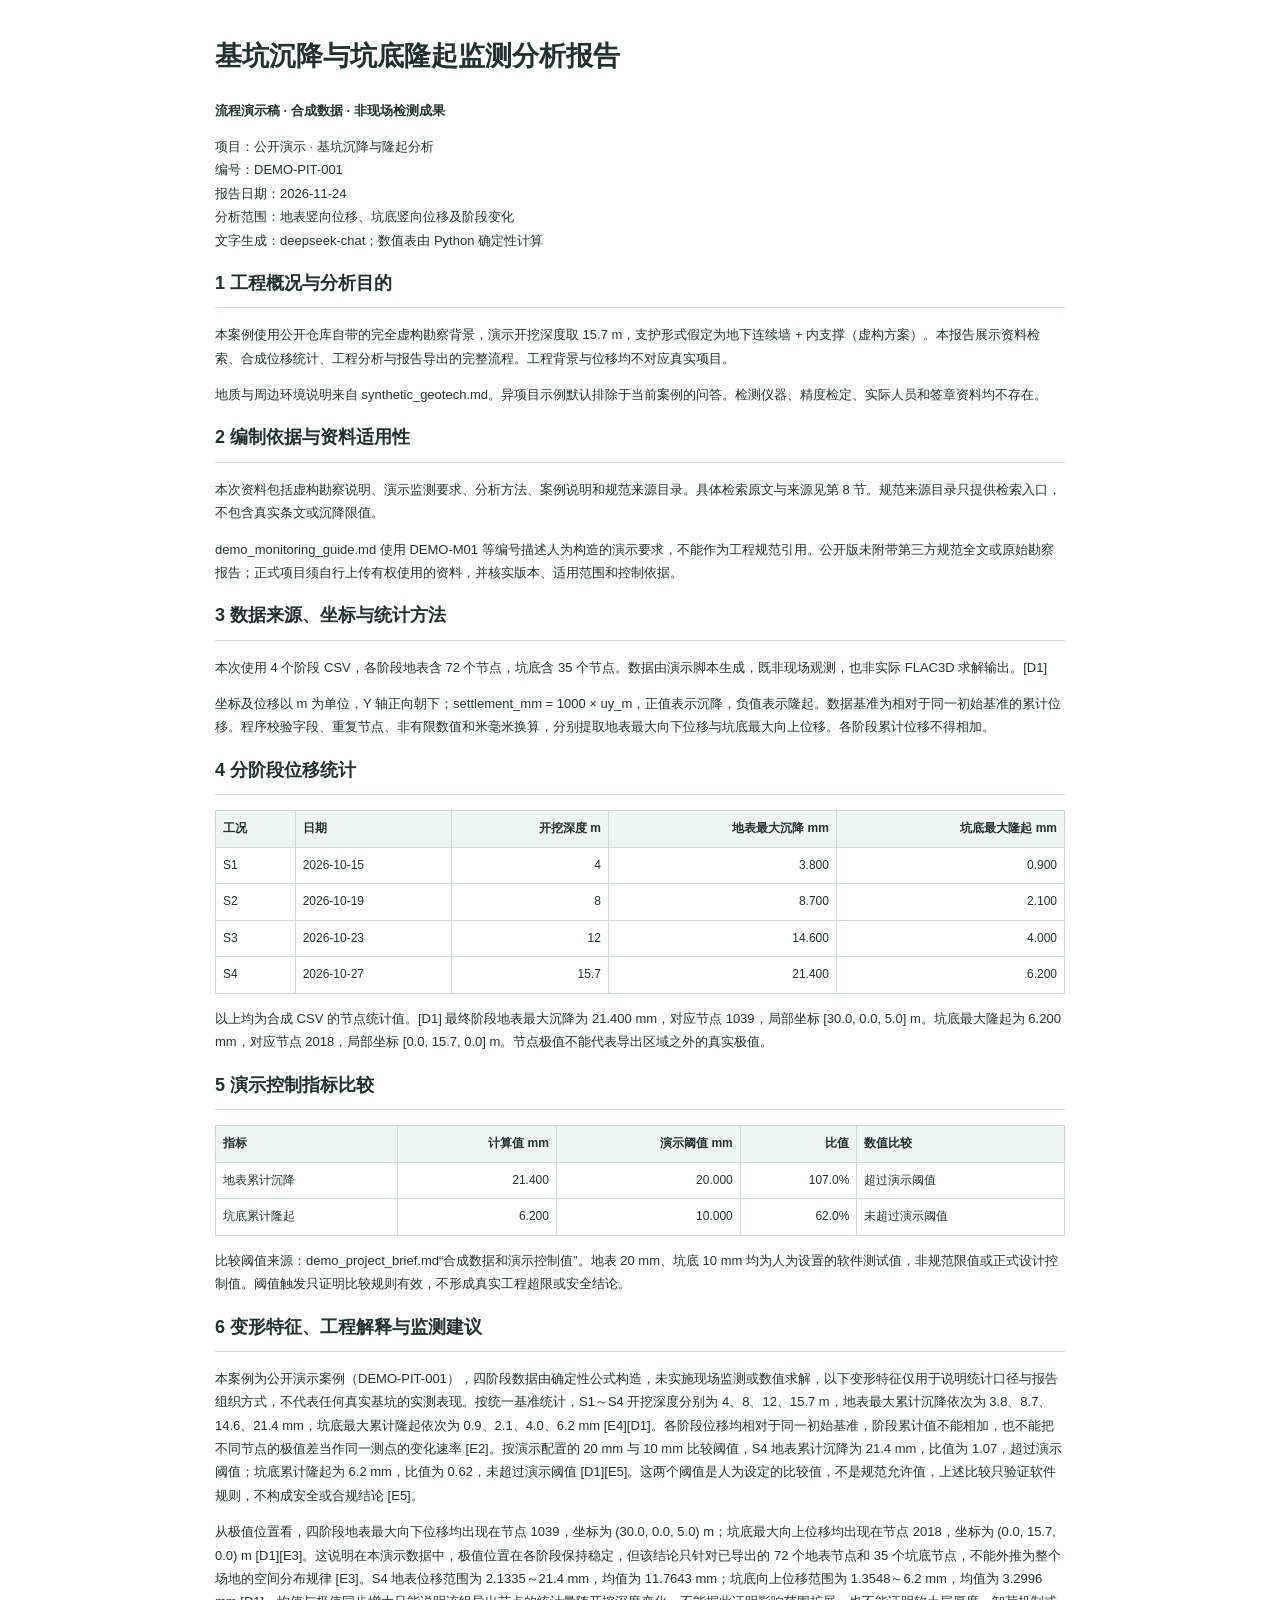
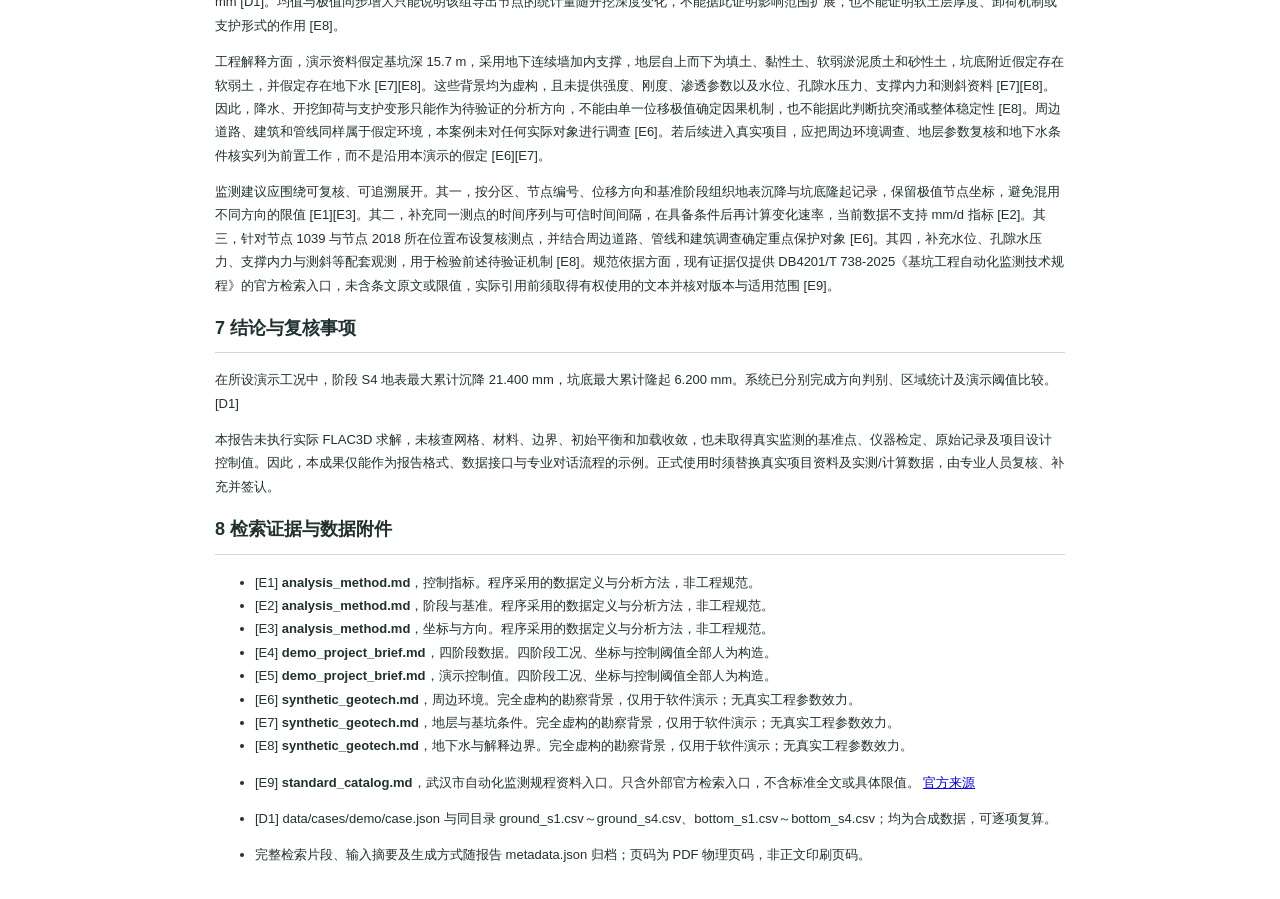
<file: examples/output/report.html>
<!doctype html><html lang="zh-CN"><meta charset="utf-8"><title>基坑工程分析报告</title>
    <style>@page{size:A4;margin:20mm}body{font-family:"Microsoft YaHei",sans-serif;color:#20312f;line-height:1.8;max-width:850px;margin:32px auto;padding:0 24px}h1{font-size:27px}h2{font-size:18px;border-bottom:1px solid #ccd9d5;padding-bottom:8px}table{width:100%;border-collapse:collapse;font-size:12px}th,td{border:1px solid #cdd9d6;padding:7px;text-align:left}th{background:#edf4f1}p,li{font-size:13px}code{overflow-wrap:anywhere}@media print{body{margin:0;padding:0}h2{break-after:avoid}tr{break-inside:avoid}}</style><h1>基坑沉降与坑底隆起监测分析报告</h1>
<p><strong>流程演示稿 · 合成数据 · 非现场检测成果</strong></p>
<p>项目：公开演示 · 基坑沉降与隆起分析<br />
编号：DEMO-PIT-001<br />
报告日期：2026-11-24<br />
分析范围：地表竖向位移、坑底竖向位移及阶段变化<br />
文字生成：deepseek-chat；数值表由 Python 确定性计算</p>
<h2>1 工程概况与分析目的</h2>
<p>本案例使用公开仓库自带的完全虚构勘察背景，演示开挖深度取 15.7 m，支护形式假定为地下连续墙 + 内支撑（虚构方案）。本报告展示资料检索、合成位移统计、工程分析与报告导出的完整流程。工程背景与位移均不对应真实项目。</p>
<p>地质与周边环境说明来自 synthetic_geotech.md。异项目示例默认排除于当前案例的问答。检测仪器、精度检定、实际人员和签章资料均不存在。</p>
<h2>2 编制依据与资料适用性</h2>
<p>本次资料包括虚构勘察说明、演示监测要求、分析方法、案例说明和规范来源目录。具体检索原文与来源见第 8 节。规范来源目录只提供检索入口，不包含真实条文或沉降限值。</p>
<p>demo_monitoring_guide.md 使用 DEMO-M01 等编号描述人为构造的演示要求，不能作为工程规范引用。公开版未附带第三方规范全文或原始勘察报告；正式项目须自行上传有权使用的资料，并核实版本、适用范围和控制依据。</p>
<h2>3 数据来源、坐标与统计方法</h2>
<p>本次使用 4 个阶段 CSV，各阶段地表含 72 个节点，坑底含 35 个节点。数据由演示脚本生成，既非现场观测，也非实际 FLAC3D 求解输出。[D1]</p>
<p>坐标及位移以 m 为单位，Y 轴正向朝下；settlement_mm = 1000 × uy_m，正值表示沉降，负值表示隆起。数据基准为相对于同一初始基准的累计位移。程序校验字段、重复节点、非有限数值和米毫米换算，分别提取地表最大向下位移与坑底最大向上位移。各阶段累计位移不得相加。</p>
<h2>4 分阶段位移统计</h2>
<table>
<thead>
<tr>
<th>工况</th>
<th>日期</th>
<th style="text-align: right;">开挖深度 m</th>
<th style="text-align: right;">地表最大沉降 mm</th>
<th style="text-align: right;">坑底最大隆起 mm</th>
</tr>
</thead>
<tbody>
<tr>
<td>S1</td>
<td>2026-10-15</td>
<td style="text-align: right;">4</td>
<td style="text-align: right;">3.800</td>
<td style="text-align: right;">0.900</td>
</tr>
<tr>
<td>S2</td>
<td>2026-10-19</td>
<td style="text-align: right;">8</td>
<td style="text-align: right;">8.700</td>
<td style="text-align: right;">2.100</td>
</tr>
<tr>
<td>S3</td>
<td>2026-10-23</td>
<td style="text-align: right;">12</td>
<td style="text-align: right;">14.600</td>
<td style="text-align: right;">4.000</td>
</tr>
<tr>
<td>S4</td>
<td>2026-10-27</td>
<td style="text-align: right;">15.7</td>
<td style="text-align: right;">21.400</td>
<td style="text-align: right;">6.200</td>
</tr>
</tbody>
</table>
<p>以上均为合成 CSV 的节点统计值。[D1] 最终阶段地表最大沉降为 21.400 mm，对应节点 1039，局部坐标 [30.0, 0.0, 5.0] m。坑底最大隆起为 6.200 mm，对应节点 2018，局部坐标 [0.0, 15.7, 0.0] m。节点极值不能代表导出区域之外的真实极值。</p>
<h2>5 演示控制指标比较</h2>
<table>
<thead>
<tr>
<th>指标</th>
<th style="text-align: right;">计算值 mm</th>
<th style="text-align: right;">演示阈值 mm</th>
<th style="text-align: right;">比值</th>
<th>数值比较</th>
</tr>
</thead>
<tbody>
<tr>
<td>地表累计沉降</td>
<td style="text-align: right;">21.400</td>
<td style="text-align: right;">20.000</td>
<td style="text-align: right;">107.0%</td>
<td>超过演示阈值</td>
</tr>
<tr>
<td>坑底累计隆起</td>
<td style="text-align: right;">6.200</td>
<td style="text-align: right;">10.000</td>
<td style="text-align: right;">62.0%</td>
<td>未超过演示阈值</td>
</tr>
</tbody>
</table>
<p>比较阈值来源：demo_project_brief.md“合成数据和演示控制值”。地表 20 mm、坑底 10 mm 均为人为设置的软件测试值，非规范限值或正式设计控制值。阈值触发只证明比较规则有效，不形成真实工程超限或安全结论。</p>
<h2>6 变形特征、工程解释与监测建议</h2>
<p>本案例为公开演示案例（DEMO-PIT-001），四阶段数据由确定性公式构造，未实施现场监测或数值求解，以下变形特征仅用于说明统计口径与报告组织方式，不代表任何真实基坑的实测表现。按统一基准统计，S1～S4 开挖深度分别为 4、8、12、15.7 m，地表最大累计沉降依次为 3.8、8.7、14.6、21.4 mm，坑底最大累计隆起依次为 0.9、2.1、4.0、6.2 mm [E4][D1]。各阶段位移均相对于同一初始基准，阶段累计值不能相加，也不能把不同节点的极值差当作同一测点的变化速率 [E2]。按演示配置的 20 mm 与 10 mm 比较阈值，S4 地表累计沉降为 21.4 mm，比值为 1.07，超过演示阈值；坑底累计隆起为 6.2 mm，比值为 0.62，未超过演示阈值 [D1][E5]。这两个阈值是人为设定的比较值，不是规范允许值，上述比较只验证软件规则，不构成安全或合规结论 [E5]。</p>
<p>从极值位置看，四阶段地表最大向下位移均出现在节点 1039，坐标为 (30.0, 0.0, 5.0) m；坑底最大向上位移均出现在节点 2018，坐标为 (0.0, 15.7, 0.0) m [D1][E3]。这说明在本演示数据中，极值位置在各阶段保持稳定，但该结论只针对已导出的 72 个地表节点和 35 个坑底节点，不能外推为整个场地的空间分布规律 [E3]。S4 地表位移范围为 2.1335～21.4 mm，均值为 11.7643 mm；坑底向上位移范围为 1.3548～6.2 mm，均值为 3.2996 mm [D1]。均值与极值同步增大只能说明该组导出节点的统计量随开挖深度变化，不能据此证明影响范围扩展，也不能证明软土层厚度、卸荷机制或支护形式的作用 [E8]。</p>
<p>工程解释方面，演示资料假定基坑深 15.7 m，采用地下连续墙加内支撑，地层自上而下为填土、黏性土、软弱淤泥质土和砂性土，坑底附近假定存在软弱土，并假定存在地下水 [E7][E8]。这些背景均为虚构，且未提供强度、刚度、渗透参数以及水位、孔隙水压力、支撑内力和测斜资料 [E7][E8]。因此，降水、开挖卸荷与支护变形只能作为待验证的分析方向，不能由单一位移极值确定因果机制，也不能据此判断抗突涌或整体稳定性 [E8]。周边道路、建筑和管线同样属于假定环境，本案例未对任何实际对象进行调查 [E6]。若后续进入真实项目，应把周边环境调查、地层参数复核和地下水条件核实列为前置工作，而不是沿用本演示的假定 [E6][E7]。</p>
<p>监测建议应围绕可复核、可追溯展开。其一，按分区、节点编号、位移方向和基准阶段组织地表沉降与坑底隆起记录，保留极值节点坐标，避免混用不同方向的限值 [E1][E3]。其二，补充同一测点的时间序列与可信时间间隔，在具备条件后再计算变化速率，当前数据不支持 mm/d 指标 [E2]。其三，针对节点 1039 与节点 2018 所在位置布设复核测点，并结合周边道路、管线和建筑调查确定重点保护对象 [E6]。其四，补充水位、孔隙水压力、支撑内力与测斜等配套观测，用于检验前述待验证机制 [E8]。规范依据方面，现有证据仅提供 DB4201/T 738-2025《基坑工程自动化监测技术规程》的官方检索入口，未含条文原文或限值，实际引用前须取得有权使用的文本并核对版本与适用范围 [E9]。</p>
<h2>7 结论与复核事项</h2>
<p>在所设演示工况中，阶段 S4 地表最大累计沉降 21.400 mm，坑底最大累计隆起 6.200 mm。系统已分别完成方向判别、区域统计及演示阈值比较。[D1]</p>
<p>本报告未执行实际 FLAC3D 求解，未核查网格、材料、边界、初始平衡和加载收敛，也未取得真实监测的基准点、仪器检定、原始记录及项目设计控制值。因此，本成果仅能作为报告格式、数据接口与专业对话流程的示例。正式使用时须替换真实项目资料及实测/计算数据，由专业人员复核、补充并签认。</p>
<h2>8 检索证据与数据附件</h2>
<ul>
<li>[E1] <strong>analysis_method.md</strong>，控制指标。程序采用的数据定义与分析方法，非工程规范。</li>
<li>[E2] <strong>analysis_method.md</strong>，阶段与基准。程序采用的数据定义与分析方法，非工程规范。</li>
<li>[E3] <strong>analysis_method.md</strong>，坐标与方向。程序采用的数据定义与分析方法，非工程规范。</li>
<li>[E4] <strong>demo_project_brief.md</strong>，四阶段数据。四阶段工况、坐标与控制阈值全部人为构造。</li>
<li>[E5] <strong>demo_project_brief.md</strong>，演示控制值。四阶段工况、坐标与控制阈值全部人为构造。</li>
<li>[E6] <strong>synthetic_geotech.md</strong>，周边环境。完全虚构的勘察背景，仅用于软件演示；无真实工程参数效力。</li>
<li>[E7] <strong>synthetic_geotech.md</strong>，地层与基坑条件。完全虚构的勘察背景，仅用于软件演示；无真实工程参数效力。</li>
<li>[E8] <strong>synthetic_geotech.md</strong>，地下水与解释边界。完全虚构的勘察背景，仅用于软件演示；无真实工程参数效力。</li>
<li>
<p>[E9] <strong>standard_catalog.md</strong>，武汉市自动化监测规程资料入口。只含外部官方检索入口，不含标准全文或具体限值。 <a href="https://ba.sacinfo.org.cn/">官方来源</a></p>
</li>
<li>
<p>[D1] data/cases/demo/case.json 与同目录 ground_s1.csv～ground_s4.csv、bottom_s1.csv～bottom_s4.csv；均为合成数据，可逐项复算。</p>
</li>
<li>完整检索片段、输入摘要及生成方式随报告 metadata.json 归档；页码为 PDF 物理页码，非正文印刷页码。</li>
</ul></html>
</file>
